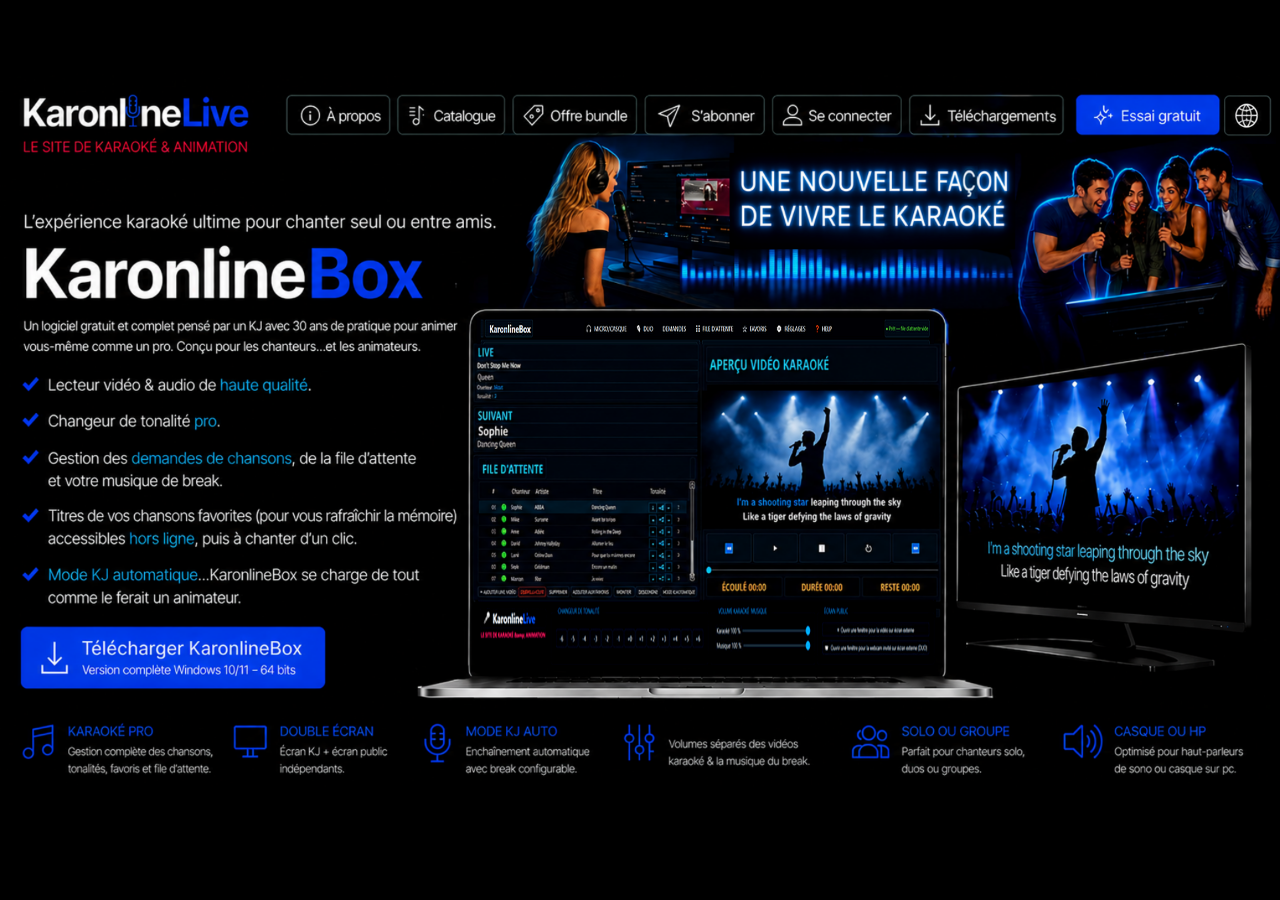
<file: index.html>
<!doctype html>
<html lang="fr">
<head>
  <meta charset="utf-8">
  <meta name="viewport" content="width=device-width, initial-scale=1">
  <meta http-equiv="Cache-Control" content="no-cache, no-store, must-revalidate">
  <meta http-equiv="Pragma" content="no-cache">
  <meta http-equiv="Expires" content="0">
  <title>KaronlineLive</title>
  <link rel="stylesheet" href="css/styles.css?v=4">
  <style>
    html, body {
      margin: 0;
      width: 100%;
      height: 100%;
      background: #000;
      overflow: hidden;
    }

    body {
      display: flex;
      align-items: center;
      justify-content: center;
    }

    .page {
      width: 100vw;
      height: 100vh;
      display: flex;
      align-items: center;
      justify-content: center;
      overflow: hidden;
    }

    .home-canvas {
      aspect-ratio: 1728 / 1024;
      display: block;
      height: min(100vh, calc(100vw * 1024 / 1728));
      position: relative;
      width: min(100vw, calc(100vh * 1728 / 1024));
    }

    .home-canvas img {
      display: block;
      pointer-events: none;
      user-select: none;
      width: 100%;
      height: auto;
      -webkit-user-drag: none;
    }

    .about-trigger,
    .catalogue-trigger,
    .bundle-trigger,
    .register-trigger,
    .unsubscribe-trigger,
    .login-trigger,
    .logout-trigger,
    .download-nav-trigger,
    .trial-trigger {
      background: transparent;
      border: 0;
      cursor: pointer;
      padding: 0;
      position: absolute;
      z-index: 1;
    }

    .about-trigger { inset: 3.3% auto auto 22.1%; width: 7.8%; height: 5.9%; }
    .catalogue-trigger { inset: 3.3% auto auto 30.3%; width: 8.2%; height: 5.9%; }
    .bundle-trigger { inset: 3.3% auto auto 39.2%; width: 9.4%; height: 5.9%; }
    .register-trigger { inset: 3.3% auto auto 49.1%; width: 9.1%; height: 5.9%; }
    .login-trigger { inset: 3.3% auto auto 58.9%; width: 9.3%; height: 5.9%; }
    .download-nav-trigger { inset: 3.3% auto auto 68.9%; width: 9.3%; height: 5.9%; }
    .trial-trigger { top: 3.3%; left: 84.1%; width: 11.1%; height: 5.9%; }

    html[lang="en"] .trial-trigger {
      left: 81%;
      width: 10.5%;
    }

    .logout-trigger { inset: 3.3% auto auto 58.9%; width: 9.3%; height: 5.9%; }

    .unsubscribe-trigger { inset: 3.3% auto auto 49.1%; width: 9.1%; height: 5.9%; }

    .account-email-flashy {
      color: #00ffe1;
      display: block;
      font: 700 clamp(8px, 1.05vw, 15px) 'DM Sans', sans-serif;
      inset: 9.3% auto auto 50%;
      position: absolute;
      text-align: center;
      text-shadow: 0 0 6px #00ffe1, 0 0 12px #00c2ff;
      width: 18.2%;
      z-index: 1;
    }

    .download-trigger {
      background: transparent;
      border: 0;
      cursor: pointer;
      border-radius: 8px;
      inset: 77.5% auto auto 1.6%;
      padding: 0;
      position: absolute;
      z-index: 1;
      width: 24%;
      height: 9%;
    }

    .language-globe-trigger {
      background: transparent;
      border: 0;
      border-radius: 6px;
      cursor: pointer;
      top: 3.3%;
      left: 95.8%;
      padding: 0;
      position: absolute;
      width: 3.7%;
      height: 5.9%;
      z-index: 2;
    }

    html[lang="en"] .language-globe-trigger {
      left: 92%;
    }

    .language-dialog {
      background: #080e15;
      border: 1px solid #387a90;
      color: #f4f7fb;
      padding: 24px;
      width: min(350px, calc(100vw - 32px));
    }

    .language-dialog::backdrop { background: rgba(0, 0, 0, .78); }

    .language-options { display: flex; gap: 10px; margin-top: 18px; }

    .language-options button { flex: 1; }

    .terms-dialog {
      background: #080e15;
      border: 1px solid #387a90;
      color: #f4f7fb;
      max-height: min(800px, calc(100vh - 28px));
      padding: 26px;
      width: min(780px, calc(100vw - 28px));
    }

    .terms-dialog::backdrop { background: rgba(0, 0, 0, .82); }

    .terms-copy {
      border: 1px solid #20323b;
      color: #d8dee5;
      font-size: 13px;
      line-height: 1.55;
      margin: 16px 0;
      max-height: min(430px, 50vh);
      overflow-y: auto;
      padding: 14px;
      white-space: pre-line;
    }

    .terms-copy h3 { color: #00c8ff; margin: 0 0 10px; }
    .terms-check { align-items: center; display: flex; gap: 9px; margin: 10px 0; }
    .terms-check input { accent-color: #145cff; height: 17px; width: 17px; }
    
    .download-status {
      position: absolute;
      bottom: 20px;
      right: 20px;
      padding: 12px 16px;
      background: rgba(8, 14, 21, 0.95);
      border: 1px solid #20323b;
      border-radius: 6px;
      color: #f4f7fb;
      font-size: 13px;
      max-width: 300px;
      opacity: 0;
      transition: opacity 0.3s;
      z-index: 10;
    }
    
    .download-status.visible {
      opacity: 1;
    }
    
    .download-status.success {
      border-color: #4ade80;
      color: #4ade80;
    }
    
    .download-status.error {
      border-color: #ef4444;
      color: #ef4444;
    }

    .catalogue-dialog {
      background: #080e15;
      border: 1px solid #20323b;
      color: #f4f7fb;
      max-height: min(760px, calc(100vh - 32px));
      padding: 28px;
      width: min(900px, calc(100vw - 32px));
    }

    .catalogue-dialog::backdrop {
      background: rgba(0, 0, 0, .78);
    }

    .catalogue-dialog-header {
      align-items: start;
      display: flex;
      justify-content: space-between;
      gap: 20px;
    }

    .catalogue-dialog h2 {
      font: 600 40px var(--font-display);
      margin: 0;
    }

    .catalogue-dialog .catalogue-toolbar {
      padding-top: 20px;
    }

    .catalogue-dialog .song-list {
      max-height: min(430px, 52vh);
      overflow-y: auto;
    }

    @media (max-width: 760px) {
      .catalogue-dialog {
        padding: 22px 18px;
      }

      .catalogue-dialog h2 {
        font-size: 34px;
      }
    }

    /* Page d'accueil mobile : remplace l'image desktop par une mise en page reelle */
    .mobile-home {
      display: none;
    }

    @media (max-width: 640px) {
      html, body {
        overflow: auto;
        height: auto;
      }

      .page {
        display: none;
      }

      .mobile-home {
        display: flex;
        flex-direction: column;
        min-height: 100vh;
        padding: 28px 20px 40px;
        gap: 26px;
        background: radial-gradient(ellipse at 75% 0%, rgba(0,112,255,.18), transparent 45%), #030507;
        color: var(--white, #f4f7fb);
        font-family: var(--font-body, 'DM Sans', sans-serif);
      }

      .mobile-home .brand-row {
        display: flex;
        align-items: baseline;
        gap: 8px;
        font-family: var(--font-display, 'Barlow Condensed', sans-serif);
        font-size: 32px;
        font-weight: 600;
      }

      .mobile-home .brand-row span {
        color: var(--blue, #145cff);
      }

      .mobile-language-switcher {
        display: flex;
        gap: 6px;
      }

      .mobile-language-switcher button {
        background: #07131d;
        border: 1px solid #387a90;
        border-radius: 3px;
        color: #d8dee5;
        cursor: pointer;
        font: 700 12px 'DM Sans', sans-serif;
        min-width: 36px;
        padding: 6px 8px;
      }

      .mobile-language-switcher button[aria-pressed="true"] {
        background: #145cff;
        color: #fff;
      }

      .mobile-home .tagline {
        color: #e80055;
        font-size: 12px;
        font-weight: 700;
        letter-spacing: .06em;
        text-transform: uppercase;
        margin-top: -18px;
      }

      .mobile-home .pitch {
        font-size: 16px;
        color: #d8dee5;
        margin: 0;
      }

      .mobile-home h1 {
        font-family: var(--font-display, 'Barlow Condensed', sans-serif);
        font-size: 44px;
        font-weight: 600;
        line-height: .95;
        margin: 0;
      }

      .mobile-home h1 span {
        color: var(--blue, #145cff);
      }

      .mobile-home .mobile-actions {
        display: flex;
        flex-direction: column;
        gap: 12px;
      }

      .mobile-home .mobile-actions .button {
        width: 100%;
        font-size: 16px;
        height: 52px;
      }

      .mobile-home .mobile-features {
        display: grid;
        grid-template-columns: 1fr 1fr;
        gap: 14px;
        padding: 0;
        margin: 0;
        list-style: none;
      }

      .mobile-home .mobile-features li {
        border: 1px solid var(--line, #20323b);
        border-radius: 8px;
        padding: 12px;
        font-size: 12px;
        color: #d8dee5;
      }

      .mobile-home .mobile-features li strong {
        display: block;
        color: #fff;
        font-size: 13px;
        margin-bottom: 4px;
      }

      #download-status {
        position: static;
        margin-top: 12px;
        max-width: none;
      }
    }
  </style>
</head>
<body>
  <main class="page">
    <div class="home-canvas">
      <img id="home-visual" src="assets/ACCUEIL_FR.png" alt="KaronlineLive, logiciel de karaoké et animation">
      <button id="about-trigger" class="about-trigger" type="button" data-open-dialog="about-dialog" data-i18n-aria="about" aria-label="À propos de KaronlineLive"></button>
      <button id="catalogue-trigger" class="catalogue-trigger" type="button" aria-haspopup="dialog" aria-controls="catalogue-dialog" data-i18n-aria="catalogue" aria-label="Ouvrir le catalogue de chansons"></button>
      <button id="bundle-trigger" class="bundle-trigger" type="button" data-open-dialog="bundle-dialog" data-i18n-aria="bundle" aria-label="Découvrir l'offre bundle"></button>
      <button id="register-trigger" class="register-trigger" type="button" data-auth="guest" data-open-auth="register-dialog" data-i18n-aria="subscribe" aria-label="S'abonner"></button>
      <button id="login-trigger" class="login-trigger" type="button" data-open-auth="login-dialog" data-auth="guest" data-i18n-aria="signIn" aria-label="Se connecter"></button>
      <button id="logout-trigger" class="logout-trigger" type="button" data-auth="member" data-logout aria-label="Se déconnecter"></button>
      <button id="unsubscribe-trigger" class="unsubscribe-trigger" type="button" data-auth="member" data-open-dialog="unsubscribe-dialog" aria-label="Se désabonner"></button>
      <button id="download-nav-trigger" class="download-nav-trigger" type="button" data-open-dialog="downloads-dialog" data-i18n-aria="downloads" aria-label="Téléchargements"></button>
      <button id="trial-trigger" class="trial-trigger" type="button" data-open-dialog="trial-dialog" data-i18n-aria="trial" aria-label="Essai gratuit"></button>
      <span class="account-email-flashy" data-auth="member" data-account-email></span>
      <button id="language-globe-trigger" class="language-globe-trigger" type="button" data-language-picker aria-label="Choisir la langue" title="Choisir la langue"></button>
      <button id="download-trigger" class="download-trigger" type="button" aria-label="Télécharger KaronlineBox pour Windows" title="Nécessite serveur LAN actif (python lan_server.py --port 8765)"></button>
    </div>
    <div id="download-status" class="download-status" aria-live="polite"></div>
  </main>
  <div class="mobile-home">
    <div>
      <p class="brand-row">Karonline<span>Live</span></p>
      <p class="tagline" data-i18n="mobileTagline">Le site de karaoké &amp; animation</p>
    </div>
    <div class="mobile-language-switcher" aria-label="Choix de langue">
      <button type="button" data-language="fr" aria-pressed="true">FR</button>
      <button type="button" data-language="en" aria-pressed="false">EN</button>
    </div>
    <p class="pitch" data-i18n="mobilePitch">Une nouvelle façon de vivre le karaoké</p>
    <h1>Karonline<span>Box</span></h1>
    <div class="mobile-actions">
      <button id="catalogue-trigger-mobile" class="button button-primary" type="button" aria-haspopup="dialog" aria-controls="catalogue-dialog" data-i18n="participate">Participer</button>
    </div>
    <ul class="mobile-features">
      <li><strong data-i18n="featureKaraokeTitle">Karaoké pro</strong><span data-i18n="featureKaraokeBody">Gestion complète des chansons, tonalités, favoris et file d'attente.</span></li>
      <li><strong data-i18n="featureScreenTitle">Double écran</strong><span data-i18n="featureScreenBody">Écran KJ + écran public indépendants.</span></li>
      <li><strong data-i18n="featureAutoTitle">Mode KJ auto</strong><span data-i18n="featureAutoBody">Enchaînement automatique avec break configurable.</span></li>
      <li><strong data-i18n="featureGroupTitle">Solo ou groupe</strong><span data-i18n="featureGroupBody">Parfait pour chanteurs solo, duos ou groupes.</span></li>
    </ul>
  </div>
  <dialog id="about-dialog" class="auth-dialog">
    <button class="dialog-close" type="button" data-close-dialog="about-dialog" aria-label="Fermer">×</button>
    <p class="eyebrow">KaronlineLive</p>
    <h2 data-i18n="aboutTitle">À propos</h2>
    <p data-i18n="aboutLead" style="color: #d8dee5; font-size: 14px; margin-bottom: 16px;">
      KaronlineLive est la solution moderne de karaoké &amp; animation en ligne pour soirées, événements, établissements et passionnés.
    </p>
    <p data-i18n="aboutBody" style="color: #9aa9b7; font-size: 13px; margin-bottom: 20px;">
      Profitez de notre catalogue interactif, gérez vos sessions en direct avec KaronlineBox et créez des moments d'animation inoubliables.
    </p>
    <div class="request-actions">
      <button class="button button-primary" type="button" data-close-dialog="about-dialog" data-i18n="close">Fermer</button>
    </div>
  </dialog>
  <dialog id="bundle-dialog" class="auth-dialog">
    <button class="dialog-close" type="button" data-close-dialog="bundle-dialog" aria-label="Fermer">×</button>
    <p class="eyebrow">KaronlineLive</p>
    <h2 data-i18n="bundleTitle">Offre bundle</h2>
    <p data-i18n="bundleLead" style="color: #d8dee5; font-size: 14px; margin-bottom: 16px;">
      Découvrez nos formules combinées : système d'animation complet, gestion multi-écrans et accès illimité au catalogue de karaoké.
    </p>
    <p data-i18n="bundleBody" style="color: #9aa9b7; font-size: 13px; margin-bottom: 20px;">
      Idéal pour les animateurs pro et les établissements souhaitant une solution intégrée clef en main.
    </p>
    <div class="request-actions">
      <button class="button button-primary" type="button" data-open-auth="register-dialog" data-close-dialog="bundle-dialog" data-i18n="subscribeNow">S'abonner maintenant</button>
      <button class="button button-primary" type="button" data-close-dialog="bundle-dialog" data-i18n="close">Fermer</button>
    </div>
  </dialog>
  <dialog id="trial-dialog" class="auth-dialog">
    <button class="dialog-close" type="button" data-close-dialog="trial-dialog" aria-label="Fermer">×</button>
    <p class="eyebrow">KaronlineLive</p>
    <h2 data-i18n="trialTitle">Essai gratuit</h2>
    <p data-i18n="trialLead" style="color: #d8dee5; font-size: 14px; margin-bottom: 16px;">
      Testez KaronlineLive gratuitement et explorez toutes les fonctionnalités de notre application karaoké !
    </p>
    <p data-i18n="trialBody" style="color: #9aa9b7; font-size: 13px; margin-bottom: 20px;">
      Création de compte instantanée sans engagement et sans carte bancaire requise.
    </p>
    <div class="request-actions">
      <button class="button button-primary" type="button" data-open-auth="register-dialog" data-close-dialog="trial-dialog" data-i18n="startTrial">Démarrer l'essai gratuit</button>
      <button class="button button-primary" type="button" data-close-dialog="trial-dialog" data-i18n="cancel">Annuler</button>
    </div>
  </dialog>
  <dialog id="downloads-dialog" class="auth-dialog" style="max-width: 500px;">
    <button class="dialog-close" type="button" data-close-dialog="downloads-dialog" aria-label="Fermer">×</button>
    <p class="eyebrow">KaronlineLive</p>
    <h2 data-i18n="downloadsTitle">Espace Téléchargements</h2>
    <div style="background: rgba(18, 77, 229, 0.15); border: 1px solid #145cff; border-radius: 8px; padding: 14px; margin-bottom: 16px;">
      <p style="color: #00c8ff; font-weight: 700; font-size: 15px; margin: 0 0 4px 0;">📦 KaronlineBox Setup V91.1</p>
      <p data-i18n="downloadsVersion" style="color: #d8dee5; font-size: 13px; margin: 0 0 6px 0;">Version officielle Windows - Build V91.1 du 05-09-2026</p>
      <p data-i18n="downloadsFile" style="color: #9aa9b7; font-size: 12px; margin: 0;">Fichier : KaronlineBox_V91_1_Setup.exe (~75 Mo)</p>
    </div>
    <p data-i18n="downloadsUpcoming" style="color: #d8dee5; font-size: 14px; margin-bottom: 12px;">
      Utilitaires audio et plugins d'animation à venir :
    </p>
    <ul style="color: #00c8ff; font-size: 13px; margin: 0 0 16px 0; padding-left: 20px; line-height: 1.8;">
      <li data-i18n="downloadsAudio">🎧 Outils de traitement &amp; effets audio (Bientôt)</li>
      <li data-i18n="downloadsSongbook">📄 Générateur de Songbook &amp; listes PDF (Bientôt)</li>
      <li data-i18n="downloadsAsio">🔊 Drivers ASIO &amp; configuration multi-sorties (Bientôt)</li>
      <li data-i18n="downloadsUtilities">🎵 Convertisseurs &amp; utilitaires karaoké (Bientôt)</li>
    </ul>
    <div class="request-actions">
      <button class="button button-primary" type="button" data-close-dialog="downloads-dialog" data-i18n="close">Fermer</button>
    </div>
  </dialog>
  <dialog id="download-license-dialog" class="terms-dialog">
    <button class="dialog-close" type="button" data-close-dialog="download-license-dialog" aria-label="Fermer">×</button>
    <p class="eyebrow">KaronlineBox</p>
    <h2 data-i18n="licenseTitle">CONDITIONS D'UTILISATION &amp; LICENCE KARONLINEBOX</h2>
    <p data-i18n="licenseVersion" style="color:#9aa9b7;font-size:13px;margin:0;">Version 1.0</p>
    <article id="terms-fr" class="terms-copy">
<h3>CONDITIONS D'UTILISATION &amp; LICENCE KARONLINEBOX</h3>
<strong>1. Objet</strong>
KaronlineBox est un logiciel permettant d'accéder aux services proposés par KaronlineLive, notamment la lecture de contenus karaoké et les fonctionnalités associées selon l'offre souscrite. L'installation du logiciel implique l'acceptation des présentes conditions.

<strong>2. Licence d'utilisation</strong>
Karonline accorde à l'utilisateur une licence personnelle, non exclusive et non transférable d'utilisation du logiciel. Cette licence n'accorde aucun droit de propriété sur le logiciel ni sur les contenus accessibles via celui-ci.
Il est interdit de copier ou redistribuer le logiciel, le revendre ou le louer, le modifier, le décompiler ou tenter de contourner ses protections, ou supprimer les mentions de propriété intellectuelle.

<strong>3. Compte utilisateur</strong>
L'utilisateur est responsable de la confidentialité de ses identifiants. Toute utilisation réalisée depuis son compte est réputée effectuée sous sa responsabilité. Le partage de compte n'est autorisé que lorsqu'il est explicitement prévu par l'abonnement concerné.

<strong>4. Contenus karaoké</strong>
Les chansons, vidéos, musiques, paroles et autres contenus demeurent la propriété de leurs titulaires respectifs. L'achat ou l'utilisation de KaronlineBox ne constitue pas une cession des droits d'auteur ou des droits voisins. Il est interdit d'extraire, copier, enregistrer, diffuser ou redistribuer les contenus sans autorisation légale.

<strong>5. Utilisation privée et publique</strong>
KaronlineBox peut être utilisé dans un cadre privé conformément à l'offre souscrite. Toute utilisation publique, commerciale ou dans un établissement recevant du public demeure soumise aux autorisations, licences et obligations légales applicables dans le pays d'utilisation. L'utilisateur est seul responsable du respect de ces obligations.

<strong>6. Webcam et microphone</strong>
Certaines fonctionnalités peuvent nécessiter l'accès à la webcam et au microphone. Ces accès sont toujours soumis à l'autorisation de Windows et de l'utilisateur. Karonline n'active jamais volontairement ces périphériques sans l'accord préalable de l'utilisateur.

<strong>7. Comportement interdit</strong>
Il est notamment interdit de harceler ou menacer d'autres utilisateurs, usurper une identité, diffuser des contenus illégaux, tenter de pirater ou perturber le service, ou contourner les limitations techniques de KaronlineBox. Toute violation peut entraîner la suspension ou la suppression du compte.

<strong>8. Disponibilité</strong>
Karonline s'efforce d'assurer la meilleure disponibilité possible du service. Des opérations de maintenance, mises à jour ou interruptions temporaires peuvent toutefois survenir sans ouvrir automatiquement droit à une indemnisation.

<strong>9. Responsabilité</strong>
L'utilisateur demeure responsable de l'utilisation qu'il fait du logiciel ainsi que du respect des lois applicables dans son pays. Karonline ne peut être tenu responsable d'une utilisation illégale ou non autorisée réalisée par l'utilisateur.

<strong>10. Acceptation</strong>
En cochant les deux cases ci-dessous, l'utilisateur confirme avoir lu les présentes Conditions d'utilisation et accepter la Licence KaronlineBox dans son intégralité.
    </article>
    <article id="terms-en" class="terms-copy" hidden>
<h3>TERMS OF USE &amp; KARONLINEBOX LICENSE</h3>
<strong>1. Purpose</strong>
KaronlineBox is software that provides access to the services offered by KaronlineLive, including karaoke playback and related features, depending on the subscribed plan. Installing the software implies acceptance of these terms.

<strong>2. License to Use</strong>
Karonline grants the user a personal, non-exclusive, and non-transferable license to use the software. This license does not grant any ownership rights to the software or the content accessible through it.
It is prohibited to copy or redistribute the software, resell or rent it, modify, decompile, or attempt to circumvent its protections, or remove any intellectual property notices.

<strong>3. User Account</strong>
The user is responsible for maintaining the confidentiality of their login credentials. Any use of their account is deemed to be carried out under their own responsibility. Account sharing is only permitted when explicitly provided for in the relevant subscription.

<strong>4. Karaoke Content</strong>
Songs, videos, music, lyrics, and other content remain the property of their respective owners. Purchasing or using KaronlineBox does not constitute a transfer of copyright or related rights. It is prohibited to extract, copy, record, broadcast, or redistribute the content without legal authorization.

<strong>5. Private and Public Use</strong>
KaronlineBox may be used privately in accordance with the subscribed offer. Any public, commercial, or institutional use remains subject to the authorizations, licenses, and legal obligations applicable in the country of use. The user is solely responsible for complying with these obligations.

<strong>6. Webcam and Microphone</strong>
Some features may require access to the webcam and microphone. This access is always subject to authorization from Windows and the user. Karonline never intentionally activates these devices without the user's prior consent.

<strong>7. Prohibited Behavior</strong>
It is specifically prohibited to harass or threaten other users, impersonate another user, distribute illegal content, attempt to hack or disrupt the service, or circumvent the technical limitations of KaronlineBox. Any violation may result in the suspension or deletion of the account.

<strong>8. Availability</strong>
Karonline strives to ensure the best possible service availability. However, maintenance, updates, or temporary interruptions may occur without automatically entitling the user to compensation.

<strong>9. Liability</strong>
The user remains responsible for their use of the software and for complying with the applicable laws in their country. Karonline cannot be held liable for any illegal or unauthorized use by the user.

<strong>10. Acceptance</strong>
By checking the two boxes below, the user confirms that they have read these Terms of Use and accept the KaronlineBox License in its entirety.
    </article>
    <label class="terms-check"><input id="terms-read-check" type="checkbox"><span data-i18n="termsRead">J'ai lu les Conditions d'utilisation.</span></label>
    <label class="terms-check"><input id="license-accept-check" type="checkbox"><span data-i18n="licenseAccept">J'accepte la Licence d'utilisation de KaronlineBox.</span></label>
    <div class="request-actions">
      <button id="license-download-confirm" class="button button-primary" type="button" disabled data-i18n="downloadConfirm">Télécharger KaronlineBox</button>
      <button class="button button-primary" type="button" data-close-dialog="download-license-dialog" data-i18n="cancel">Annuler</button>
    </div>
  </dialog>
  <dialog id="language-dialog" class="language-dialog">
    <button class="dialog-close" type="button" data-close-dialog="language-dialog" aria-label="Close">×</button>
    <p class="eyebrow">KaronlineLive</p>
    <h2>Language / Langue</h2>
    <div class="language-options">
      <button class="button button-primary" type="button" data-language-choice="fr">Français</button>
      <button class="button button-primary" type="button" data-language-choice="en">English</button>
    </div>
  </dialog>
  <dialog id="catalogue-dialog" class="catalogue-dialog" aria-labelledby="catalogue-dialog-title">
    <div class="catalogue-dialog-header">
      <div>
        <p class="eyebrow">KaronlineLive / Catalogue</p>
        <h2 id="catalogue-dialog-title" data-i18n="catalogueTitle">Choisissez votre chanson</h2>
        <p class="host-status"></p>
        <button class="host-change-link" type="button" data-change-host data-i18n="changeHost">Changer d'hôte</button>
        <button class="host-change-link host-disconnect-link" type="button" data-disconnect-host data-i18n="leaveSession">Se déconnecter de la session</button>
      </div>
      <button class="dialog-close" type="button" data-close-dialog="catalogue-dialog" aria-label="Fermer le catalogue">×</button>
    </div>
    <section class="catalogue-toolbar">
      <label for="search" data-i18n="searchLabel">Rechercher un titre ou un artiste</label>
      <input id="search" type="search" placeholder="Ex. Queen, Adele..." data-i18n-placeholder="searchPlaceholder" autocomplete="off">
      <span id="result-count" aria-live="polite"></span>
    </section>
    <section class="song-list" aria-label="Titres disponibles">
      <div id="songs" class="songs-grid"></div>
      <p id="empty-state" class="empty-state" data-i18n="noResults" hidden>Aucun titre ne correspond a votre recherche.</p>
    </section>
  </dialog>
  <dialog id="request-dialog" class="request-dialog">
    <form id="request-form">
      <button class="dialog-close" type="button" data-close-dialog="request-dialog" aria-label="Fermer">×</button>
      <p class="eyebrow" data-i18n="requestEyebrow">Demande de chanson</p><h2 data-i18n="requestTitle">Preparons votre passage</h2>
      <label for="singer" data-i18n="singer">Chanteur</label><input id="singer" name="singer" type="text" required>
      <label for="artist" data-i18n="artist">Artiste</label><input id="artist" name="artist" type="text" required>
      <label for="title" data-i18n="songTitle">Titre</label><input id="title" name="title" type="text" required>
      <label for="key" data-i18n="key">Tonalite</label>
      <select id="key" name="key">
        <option value="-6">-6</option><option value="-5">-5</option><option value="-4">-4</option>
        <option value="-3">-3</option><option value="-2">-2</option><option value="-1">-1</option>
        <option value="0" selected>0</option>
        <option value="1">+1</option><option value="2">+2</option><option value="3">+3</option>
        <option value="4">+4</option><option value="5">+5</option><option value="6">+6</option>
      </select>
      <div class="request-actions">
        <button class="button button-primary submit-button" type="submit" data-i18n="send">Envoyer</button>
        <button class="button button-primary" type="button" data-close-dialog="request-dialog" data-i18n="cancel">Annuler</button>
      </div>
      <output id="request-result" class="request-result" aria-live="polite"></output>
    </form>
  </dialog>
  <dialog id="host-connect-dialog" class="host-connect-dialog">
    <form id="host-connect-form">
      <button class="dialog-close" type="button" data-close-dialog="host-connect-dialog" aria-label="Fermer">×</button>
      <p class="eyebrow" data-i18n="hostConnectEyebrow">Connexion</p>
      <h2 data-i18n="hostConnectTitle">Rejoindre un hôte KaronlineBox</h2>
      <p data-i18n="hostConnectHelp">Demandez à votre animateur le <strong>nom de session</strong> qu'il a choisi (ex. soiree-marc), puis tapez-le ici.</p>
      <label for="host-url-input" data-i18n="sessionNameLabel">Nom de session</label>
      <input id="host-url-input" type="text" inputmode="text" autocapitalize="off" autocorrect="off" spellcheck="false" placeholder="soiree-marc" required autocomplete="off">
      <p class="host-connect-error" aria-live="polite"></p>
      <button class="button button-primary" type="submit" data-i18n="hostConnectSubmit">Se connecter</button>
    </form>
  </dialog>
  <dialog id="register-dialog" class="auth-dialog">
    <form id="register-form">
      <button class="dialog-close" type="button" data-close-dialog="register-dialog" aria-label="Fermer">×</button>
      <p class="eyebrow">KaronlineLive</p><h2 data-i18n="subscribeTitle">S'enregistrer</h2>
      <label for="reg-email" data-i18n="emailUsername">Adresse mail (identifiant)</label>
      <input id="reg-email" name="email" type="email" required autocomplete="email" placeholder="vous@exemple.com">
      <label for="reg-password" data-i18n="password">Mot de passe</label>
      <div class="password-field">
        <input id="reg-password" name="password" type="password" required minlength="8" autocomplete="new-password" placeholder="8 caractères minimum">
        <button class="password-toggle" type="button" data-password-toggle="reg-password" aria-label="Afficher le mot de passe" aria-pressed="false">&#128065;</button>
      </div>
      <label for="reg-card" data-i18n="cardOptional">Carte bancaire (optionnel)</label>
      <input id="reg-card" name="card" type="text" inputmode="numeric" autocomplete="cc-number" placeholder="Optionnel pendant la phase de test">
      <p class="auth-note" data-i18n="subscribeNote">Vos futures sessions KaronlineBox seront rattachées à ce compte pour la facturation. Phase tests amis/famille : aucun prélèvement, seuls les 4 derniers chiffres sont mémorisés.</p>
      <div id="register-verify-box" hidden>
        <label for="reg-verification-code">Code de vérification</label>
        <input id="reg-verification-code" name="verification_code" type="text" inputmode="numeric" maxlength="6" autocomplete="one-time-code" placeholder="123456">
        <div class="request-actions">
          <button id="register-verify-button" class="button button-primary" type="button">Vérifier mon email</button>
          <button id="register-resend-button" class="button button-primary" type="button">Renvoyer le code</button>
        </div>
      </div>
      <output id="register-result" class="request-result" aria-live="polite"></output>
      <div class="request-actions">
        <button class="button button-primary submit-button" type="submit" data-i18n="createAccount">Créer mon compte</button>
        <button class="button button-primary" type="button" data-close-dialog="register-dialog" data-i18n="cancel">Annuler</button>
      </div>
      <div class="request-actions" data-auth="member" hidden>
        <button id="subscribe-unsubscribe-trigger" class="button" type="button" data-open-dialog="unsubscribe-dialog" data-i18n="unsubscribeTitle">Se désabonner</button>
      </div>
    </form>
  </dialog>
  <dialog id="login-dialog" class="auth-dialog">
    <form id="login-form">
      <button class="dialog-close" type="button" data-close-dialog="login-dialog" aria-label="Fermer">×</button>
      <p class="eyebrow">KaronlineLive</p><h2>Se connecter</h2>
      <label for="login-email">Adresse mail</label>
      <input id="login-email" name="email" type="email" required autocomplete="username" placeholder="vous@exemple.com">
      <label for="login-password">Mot de passe</label>
      <div class="password-field">
        <input id="login-password" name="password" type="password" required autocomplete="current-password" placeholder="••••••••">
        <button class="password-toggle" type="button" data-password-toggle="login-password" aria-label="Afficher le mot de passe" aria-pressed="false">&#128065;</button>
      </div>
      <output id="login-result" class="request-result" aria-live="polite"></output>
      <button id="forgot-password-trigger" type="button" class="host-change-link">Email et/ou mot de passe oublié ?</button>
      <div class="request-actions">
        <button class="button button-primary submit-button" type="submit">Connexion</button>
        <button class="button button-primary" type="button" data-close-dialog="login-dialog">Annuler</button>
      </div>
    </form>
  </dialog>
  <dialog id="unsubscribe-dialog" class="auth-dialog">
    <button class="dialog-close" type="button" data-close-dialog="unsubscribe-dialog" aria-label="Fermer">×</button>
    <p class="eyebrow">KaronlineLive</p>
    <h2 data-i18n="unsubscribeTitle">Se désabonner</h2>
    <p data-i18n="unsubscribeText" style="color:#d8dee5;font-size:14px;margin-bottom:18px;">Votre compte sera désactivé et toutes vos sessions seront fermées. Cette action est réversible uniquement en contactant KaronlineLive.</p>
    <output id="unsubscribe-result" class="request-result" aria-live="polite"></output>
    <div class="request-actions">
      <button id="unsubscribe-confirm" class="button button-primary" type="button" data-i18n="unsubscribeConfirm">Confirmer annulation</button>
      <button class="button button-primary" type="button" data-close-dialog="unsubscribe-dialog" data-i18n="cancel">Annuler</button>
    </div>
  </dialog>
  <dialog id="forgot-password-dialog" class="auth-dialog">
    <button class="dialog-close" type="button" data-close-dialog="forgot-password-dialog" aria-label="Fermer">×</button>
    <p class="eyebrow">KaronlineLive</p><h2>Récupérer mon compte</h2>
    <div id="forgot-request-box">
      <form id="forgot-password-form">
        <label for="forgot-email">Adresse mail</label>
        <input id="forgot-email" name="email" type="email" required placeholder="vous@exemple.com">
        <div class="request-actions">
          <button class="button button-primary submit-button" type="submit">Envoyer le code</button>
        </div>
      </form>
    </div>
    <div id="forgot-reset-box" hidden>
      <form id="forgot-reset-form">
        <input id="forgot-reset-email" type="hidden">
        <label for="forgot-code">Code reçu par e-mail</label>
        <input id="forgot-code" type="text" inputmode="numeric" required placeholder="123456">
        <label for="forgot-new-password">Nouveau mot de passe</label>
        <input id="forgot-new-password" type="password" required minlength="8" placeholder="8 caractères minimum">
        <div class="request-actions">
          <button class="button button-primary submit-button" type="submit">Valider</button>
        </div>
      </form>
    </div>
    <output id="forgot-result" class="request-result" aria-live="polite"></output>
  </dialog>
  <script src="js/i18n.js?v=4"></script>
  <script src="js/config.js?v=18"></script>
  <script src="js/app.js?v=14"></script>
  <script src="js/auth.js?v=8"></script>
</body>
</html>
</file>
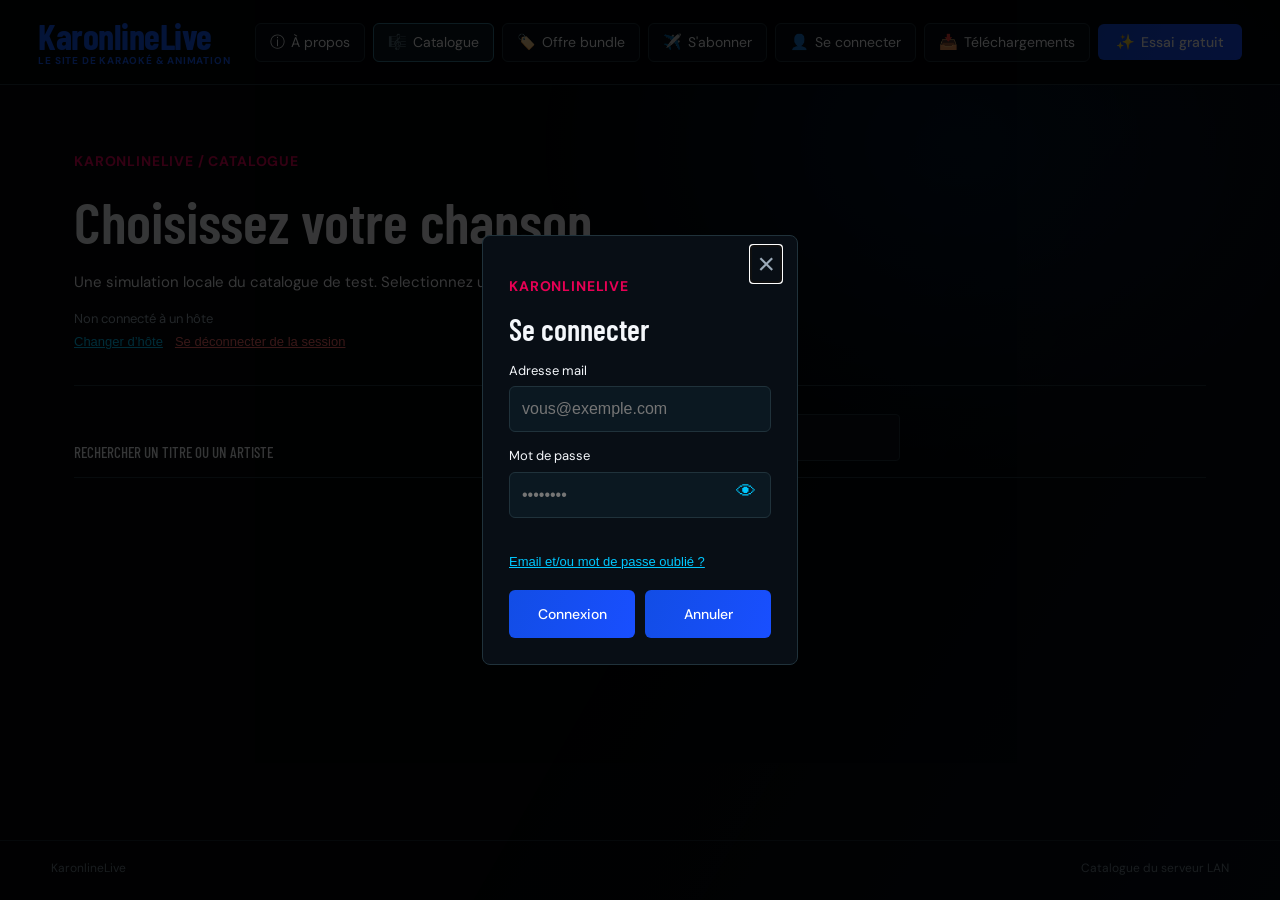
<file: catalogue.html>
<!doctype html>
<html lang="fr">
<head>
  <meta charset="utf-8">
  <meta name="viewport" content="width=device-width, initial-scale=1">
  <meta http-equiv="Cache-Control" content="no-cache, no-store, must-revalidate">
  <meta http-equiv="Pragma" content="no-cache">
  <meta http-equiv="Expires" content="0">
  <title>Catalogue | KaronlineLive</title>
  <link rel="stylesheet" href="css/styles.css?v=4">
</head>
<body>
  <header class="site-header">
    <a class="brand" href="index.html" aria-label="Accueil KaronlineLive">
      <span class="brand-title">Karonline<span class="brand-live">Live</span></span>
      <span class="brand-sub">LE SITE DE KARAOKÉ &amp; ANIMATION</span>
    </a>
    <button class="menu-toggle" type="button" aria-expanded="false" aria-controls="main-nav">Menu</button>
    <nav id="main-nav" class="main-nav" aria-label="Navigation principale">
      <a href="#" data-open-dialog="about-dialog" class="nav-tab"><span class="nav-icon" aria-hidden="true">ⓘ</span> À propos</a>
      <a href="catalogue.html" class="nav-tab active"><span class="nav-icon" aria-hidden="true">🎼</span> Catalogue</a>
      <a href="#" data-open-dialog="bundle-dialog" class="nav-tab"><span class="nav-icon" aria-hidden="true">🏷️</span> Offre bundle</a>
      <a href="#" data-open-auth="register-dialog" class="nav-tab"><span class="nav-icon" aria-hidden="true">✈️</span> S'abonner</a>
      <a href="#" data-open-auth="login-dialog" data-auth="guest" class="nav-tab"><span class="nav-icon" aria-hidden="true">👤</span> Se connecter</a>
      <button type="button" data-auth="member" data-logout class="nav-tab nav-tab-logout" hidden><span class="nav-icon" aria-hidden="true">👤</span> Se déconnecter</button>
      <a href="#" data-open-dialog="downloads-dialog" class="nav-tab"><span class="nav-icon" aria-hidden="true">📥</span> Téléchargements</a>
      <a href="#" data-open-dialog="trial-dialog" class="button button-primary nav-tab-trial"><span class="nav-icon" aria-hidden="true">✨</span> Essai gratuit</a>
    </nav>
  </header>
  <main class="catalogue-page">
    <section class="page-heading"><p class="eyebrow">KaronlineLive / Catalogue</p><h1 data-i18n="catalogueTitle">Choisissez votre chanson</h1><p>Une simulation locale du catalogue de test. Selectionnez un titre pour preparer une demande.</p><p class="host-status"></p><button class="host-change-link" type="button" data-change-host data-i18n="changeHost">Changer d'hôte</button><button class="host-change-link host-disconnect-link" type="button" data-disconnect-host data-i18n="leaveSession">Se déconnecter de la session</button></section>
    <section class="catalogue-toolbar"><label for="search" data-i18n="searchLabel">Rechercher un titre ou un artiste</label><input id="search" type="search" placeholder="Ex. Queen, Adele..." data-i18n-placeholder="searchPlaceholder" autocomplete="off"><span id="result-count" aria-live="polite"></span></section>
    <section class="song-list" aria-label="Titres disponibles"><div id="songs" class="songs-grid"></div><p id="empty-state" class="empty-state" data-i18n="noResults" hidden>Aucun titre ne correspond a votre recherche.</p></section>
  </main>
  <dialog id="request-dialog" class="request-dialog">
    <form id="request-form">
      <button class="dialog-close" type="button" data-close-dialog="request-dialog" aria-label="Fermer">×</button>
      <p class="eyebrow" data-i18n="requestEyebrow">Demande de chanson</p><h2 data-i18n="requestTitle">Preparons votre passage</h2>
      <label for="singer" data-i18n="singer">Chanteur</label><input id="singer" name="singer" type="text" required>
      <label for="artist" data-i18n="artist">Artiste</label><input id="artist" name="artist" type="text" required>
      <label for="title" data-i18n="songTitle">Titre</label><input id="title" name="title" type="text" required>
      <label for="key" data-i18n="key">Tonalite</label>
      <select id="key" name="key">
        <option value="-6">-6</option><option value="-5">-5</option><option value="-4">-4</option>
        <option value="-3">-3</option><option value="-2">-2</option><option value="-1">-1</option>
        <option value="0" selected>0</option>
        <option value="1">+1</option><option value="2">+2</option><option value="3">+3</option>
        <option value="4">+4</option><option value="5">+5</option><option value="6">+6</option>
      </select>
      <div class="request-actions">
        <button class="button button-primary submit-button" type="submit" data-i18n="send">Envoyer</button>
        <button class="button button-primary" type="button" data-close-dialog="request-dialog" data-i18n="cancel">Annuler</button>
      </div>
      <output id="request-result" class="request-result" aria-live="polite"></output>
    </form>
  </dialog>
  <dialog id="host-connect-dialog" class="host-connect-dialog">
    <form id="host-connect-form">
      <button class="dialog-close" type="button" data-close-dialog="host-connect-dialog" aria-label="Fermer">×</button>
      <p class="eyebrow" data-i18n="hostConnectEyebrow">Connexion</p>
      <h2 data-i18n="hostConnectTitle">Rejoindre un hôte KaronlineBox</h2>
      <p data-i18n="hostConnectHelp">Demandez à votre animateur le <strong>nom de session</strong> qu'il a choisi (ex. soiree-marc), puis tapez-le ici.</p>
      <label for="host-url-input" data-i18n="sessionNameLabel">Nom de session</label>
      <input id="host-url-input" type="text" inputmode="text" autocapitalize="off" autocorrect="off" spellcheck="false" placeholder="soiree-marc" required autocomplete="off">
      <p class="host-connect-error" aria-live="polite"></p>
      <button class="button button-primary" type="submit" data-i18n="hostConnectSubmit">Se connecter</button>
    </form>
  </dialog>
  <dialog id="register-dialog" class="auth-dialog">
    <form id="register-form">
      <button class="dialog-close" type="button" data-close-dialog="register-dialog" aria-label="Fermer">×</button>
      <p class="eyebrow">KaronlineLive</p><h2>S'enregistrer</h2>
      <label for="reg-email">Adresse mail (identifiant)</label>
      <input id="reg-email" name="email" type="email" required autocomplete="email" placeholder="vous@exemple.com">
      <label for="reg-password">Mot de passe</label>
      <div class="password-field">
        <input id="reg-password" name="password" type="password" required minlength="8" autocomplete="new-password" placeholder="8 caractères minimum">
        <button class="password-toggle" type="button" data-password-toggle="reg-password" aria-label="Afficher le mot de passe" aria-pressed="false">&#128065;</button>
      </div>
      <label for="reg-card">Carte bancaire <small>(optionnel)</small></label>
      <input id="reg-card" name="card" type="text" inputmode="numeric" autocomplete="cc-number" placeholder="Optionnel pendant la phase de test">
      <p class="auth-note">Vos futures sessions KaronlineBox seront rattachées à ce compte pour la facturation. Phase tests amis/famille : aucun prélèvement, seuls les 4 derniers chiffres sont mémorisés.</p>
      <output id="register-result" class="request-result" aria-live="polite"></output>
      <div class="request-actions">
        <button class="button button-primary submit-button" type="submit">Créer mon compte</button>
        <button class="button button-primary" type="button" data-close-dialog="register-dialog">Annuler</button>
      </div>
    </form>
  </dialog>
  <dialog id="login-dialog" class="auth-dialog">
    <form id="login-form">
      <button class="dialog-close" type="button" data-close-dialog="login-dialog" aria-label="Fermer">×</button>
      <p class="eyebrow">KaronlineLive</p><h2>Se connecter</h2>
      <label for="login-email">Adresse mail</label>
      <input id="login-email" name="email" type="email" required autocomplete="username" placeholder="vous@exemple.com">
      <label for="login-password">Mot de passe</label>
      <div class="password-field">
        <input id="login-password" name="password" type="password" required autocomplete="current-password" placeholder="••••••••">
        <button class="password-toggle" type="button" data-password-toggle="login-password" aria-label="Afficher le mot de passe" aria-pressed="false">&#128065;</button>
      </div>
      <output id="login-result" class="request-result" aria-live="polite"></output>
      <button id="forgot-password-trigger" type="button" class="host-change-link">Email et/ou mot de passe oublié ?</button>
      <div class="request-actions">
        <button class="button button-primary submit-button" type="submit">Connexion</button>
        <button class="button button-primary" type="button" data-close-dialog="login-dialog">Annuler</button>
      </div>
    </form>
  </dialog>
  <dialog id="forgot-password-dialog" class="auth-dialog">
    <button class="dialog-close" type="button" data-close-dialog="forgot-password-dialog" aria-label="Fermer">×</button>
    <p class="eyebrow">KaronlineLive</p><h2>Récupérer mon compte</h2>
    <div id="forgot-request-box">
      <form id="forgot-password-form">
        <label for="forgot-email">Adresse mail</label>
        <input id="forgot-email" name="email" type="email" required placeholder="vous@exemple.com">
        <div class="request-actions">
          <button class="button button-primary submit-button" type="submit">Envoyer le code</button>
        </div>
      </form>
    </div>
    <div id="forgot-reset-box" hidden>
      <form id="forgot-reset-form">
        <input id="forgot-reset-email" type="hidden">
        <label for="forgot-code">Code reçu par e-mail</label>
        <input id="forgot-code" type="text" inputmode="numeric" required placeholder="123456">
        <label for="forgot-new-password">Nouveau mot de passe</label>
        <input id="forgot-new-password" type="password" required minlength="8" placeholder="8 caractères minimum">
        <div class="request-actions">
          <button class="button button-primary submit-button" type="submit">Valider</button>
        </div>
      </form>
    </div>
    <output id="forgot-result" class="request-result" aria-live="polite"></output>
  </dialog>
  <dialog id="about-dialog" class="auth-dialog">
    <button class="dialog-close" type="button" data-close-dialog="about-dialog" aria-label="Fermer">×</button>
    <p class="eyebrow">KaronlineLive</p>
    <h2>À propos</h2>
    <p style="color: #d8dee5; font-size: 14px; margin-bottom: 16px;">
      KaronlineLive est la solution moderne de karaoké &amp; animation en ligne pour soirées, événements, établissements et passionnés.
    </p>
    <p style="color: #9aa9b7; font-size: 13px; margin-bottom: 20px;">
      Profitez de notre catalogue interactif, gérez vos sessions en direct avec KaronlineBox et créez des moments d'animation inoubliables.
    </p>
    <div class="request-actions">
      <button class="button button-primary" type="button" data-close-dialog="about-dialog">Fermer</button>
    </div>
  </dialog>
  <dialog id="bundle-dialog" class="auth-dialog">
    <button class="dialog-close" type="button" data-close-dialog="bundle-dialog" aria-label="Fermer">×</button>
    <p class="eyebrow">KaronlineLive</p>
    <h2>Offre bundle</h2>
    <p style="color: #d8dee5; font-size: 14px; margin-bottom: 16px;">
      Découvrez nos formules combinées : système d'animation complet, gestion multi-écrans et accès illimité au catalogue de karaoké.
    </p>
    <p style="color: #9aa9b7; font-size: 13px; margin-bottom: 20px;">
      Idéal pour les animateurs pro et les établissements souhaitant une solution intégrée clef en main.
    </p>
    <div class="request-actions">
      <button class="button button-primary" type="button" data-open-auth="register-dialog" data-close-dialog="bundle-dialog">S'abonner maintenant</button>
      <button class="button button-primary" type="button" data-close-dialog="bundle-dialog">Fermer</button>
    </div>
  </dialog>
  <dialog id="trial-dialog" class="auth-dialog">
    <button class="dialog-close" type="button" data-close-dialog="trial-dialog" aria-label="Fermer">×</button>
    <p class="eyebrow">KaronlineLive</p>
    <h2>Essai gratuit</h2>
    <p style="color: #d8dee5; font-size: 14px; margin-bottom: 16px;">
      Testez KaronlineLive gratuitement et explorez toutes les fonctionnalités de notre application karaoké !
    </p>
    <p style="color: #9aa9b7; font-size: 13px; margin-bottom: 20px;">
      Création de compte instantanée sans engagement et sans carte bancaire requise.
    </p>
    <div class="request-actions">
      <button class="button button-primary" type="button" data-open-auth="register-dialog" data-close-dialog="trial-dialog">Démarrer l'essai gratuit</button>
      <button class="button button-primary" type="button" data-close-dialog="trial-dialog">Annuler</button>
    </div>
  </dialog>
  <dialog id="downloads-dialog" class="auth-dialog" style="max-width: 500px;">
    <button class="dialog-close" type="button" data-close-dialog="downloads-dialog" aria-label="Fermer">×</button>
    <p class="eyebrow">KaronlineLive</p>
    <h2>Espace Téléchargements</h2>
    <div style="background: rgba(18, 77, 229, 0.15); border: 1px solid #145cff; border-radius: 8px; padding: 14px; margin-bottom: 16px;">
      <p style="color: #00c8ff; font-weight: 700; font-size: 15px; margin: 0 0 4px 0;">📦 KaronlineBox Setup V90.2</p>
      <p style="color: #d8dee5; font-size: 13px; margin: 0 0 6px 0;">Version officielle Windows • Build du <strong>01-09-2026</strong></p>
      <p style="color: #9aa9b7; font-size: 12px; margin: 0;">Fichier : <code>karonlinebox_setup.exe</code> (~44,3 Mo)</p>
    </div>
    <p style="color: #d8dee5; font-size: 14px; margin-bottom: 12px;">
      Utilitaires audio et plugins d'animation à venir :
    </p>
    <ul style="color: #00c8ff; font-size: 13px; margin: 0 0 16px 0; padding-left: 20px; line-height: 1.8;">
      <li>🎧 Outils de traitement &amp; effets audio (Bientôt)</li>
      <li>📄 Générateur de Songbook &amp; listes PDF (Bientôt)</li>
      <li>🔊 Drivers ASIO &amp; configuration multi-sorties (Bientôt)</li>
      <li>🎵 Convertisseurs &amp; utilitaires karaoké (Bientôt)</li>
    </ul>
    <div class="request-actions">
      <button class="button button-primary" type="button" data-close-dialog="downloads-dialog">Fermer</button>
    </div>
  </dialog>
  <div class="account-zone">
    <div data-auth="member" class="account-chip-row" hidden>
      <span class="account-chip">Compte : <b data-account-email></b><small data-account-card></small><button type="button" class="account-logout" data-logout>Déconnexion</button></span>
    </div>
  </div>
  <footer class="site-footer"><span>KaronlineLive</span><span>Catalogue du serveur LAN</span></footer>
  <script src="js/i18n.js?v=3"></script>
  <script src="js/config.js?v=13"></script>
  <script src="js/app.js?v=14"></script>
  <script src="js/auth.js?v=7"></script>
</body>
</html>
</file>
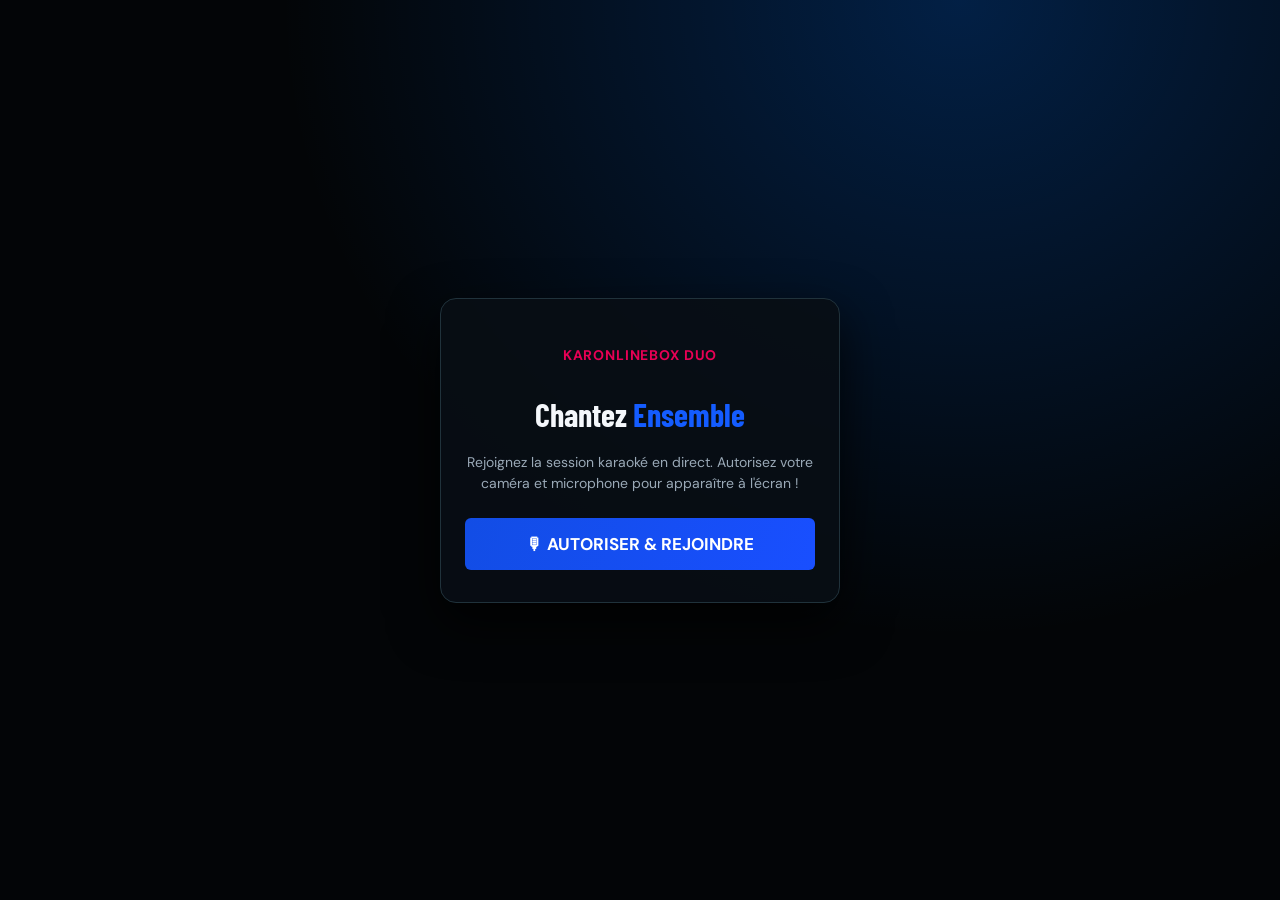
<file: duo.html>
<!doctype html>
<html lang="fr">
<head>
  <meta charset="utf-8">
  <meta name="viewport" content="width=device-width, initial-scale=1, maximum-scale=1, user-scalable=no">
  <title>KaronlineBox Duo — FaceTime Karaoké</title>
  <link rel="stylesheet" href="css/styles.css?v=14">
  <style>
    * {
      box-sizing: border-box;
      user-select: none;
    }
    html, body {
      margin: 0;
      padding: 0;
      width: 100%;
      height: 100%;
      background: #030507;
      color: #f4f7fb;
      font-family: var(--font-body, 'DM Sans', sans-serif);
      overflow: hidden;
    }

    .duo-container {
      position: relative;
      width: 100vw;
      height: 100vh;
      display: flex;
      flex-direction: column;
      background: #000;
    }

    /* Hôte en Grand */
    .host-video-container {
      position: absolute;
      inset: 0;
      width: 100%;
      height: 100%;
      z-index: 1;
      background: radial-gradient(circle at center, #081424, #020406);
      display: flex;
      align-items: center;
      justify-content: center;
    }

    .host-video-container video {
      width: 100%;
      height: 100%;
      object-fit: cover;
    }

    .host-placeholder {
      display: flex;
      flex-direction: column;
      align-items: center;
      gap: 12px;
      color: #9aa9b7;
      text-align: center;
      padding: 20px;
    }

    .host-placeholder .spinner {
      width: 48px;
      height: 48px;
      border: 4px solid rgba(20, 92, 255, 0.2);
      border-top-color: #145cff;
      border-radius: 50%;
      animation: spin 1s linear infinite;
    }

    @keyframes spin {
      to { transform: rotate(360deg); }
    }

    /* Incrustation Karaoké + Paroles (PiP) */
    .karaoke-pip {
      position: absolute;
      bottom: 90px;
      left: 16px;
      right: 16px;
      height: 140px;
      background: rgba(8, 14, 21, 0.92);
      border: 1px solid rgba(0, 200, 255, 0.4);
      border-radius: 12px;
      backdrop-filter: blur(8px);
      z-index: 10;
      padding: 12px;
      display: flex;
      flex-direction: column;
      justify-content: space-between;
      box-shadow: 0 10px 30px rgba(0,0,0,0.6);
    }

    .pip-header {
      display: flex;
      align-items: center;
      justify-content: space-between;
      font-size: 11px;
      text-transform: uppercase;
      letter-spacing: .05em;
      color: #00c8ff;
      font-weight: 700;
    }

    .pip-song-title {
      font-size: 16px;
      font-weight: 700;
      color: #ffffff;
      white-space: nowrap;
      overflow: hidden;
      text-overflow: ellipsis;
      margin-top: 2px;
    }

    .pip-lyrics-box {
      flex: 1;
      display: flex;
      align-items: center;
      justify-content: center;
      text-align: center;
      font-size: 17px;
      font-weight: 600;
      color: #00ffe1;
      text-shadow: 0 0 10px rgba(0, 255, 225, 0.4);
      padding: 4px 0;
    }

    .pip-progress {
      width: 100%;
      height: 4px;
      background: rgba(255, 255, 255, 0.1);
      border-radius: 2px;
      overflow: hidden;
    }

    .pip-progress-bar {
      height: 100%;
      width: 0%;
      background: linear-gradient(90deg, #145cff, #00c8ff);
      transition: width 0.3s linear;
    }

    /* Webcam de l'invité (Self-View Thumbnail) */
    .self-video-thumb {
      position: absolute;
      top: 16px;
      right: 16px;
      width: 100px;
      height: 140px;
      background: #000;
      border: 2px solid #145cff;
      border-radius: 10px;
      overflow: hidden;
      z-index: 12;
      box-shadow: 0 4px 20px rgba(0,0,0,0.5);
    }

    .self-video-thumb video {
      width: 100%;
      height: 100%;
      object-fit: cover;
      transform: scaleX(-1);
    }

    /* Barre d'outils inférieure */
    .duo-controls {
      position: absolute;
      bottom: 16px;
      left: 16px;
      right: 16px;
      height: 60px;
      background: rgba(8, 14, 21, 0.95);
      border: 1px solid var(--line, #20323b);
      border-radius: 30px;
      z-index: 20;
      display: flex;
      align-items: center;
      justify-content: space-around;
      padding: 0 16px;
    }

    .ctrl-btn {
      background: rgba(255, 255, 255, 0.1);
      border: none;
      color: #fff;
      width: 44px;
      height: 44px;
      border-radius: 50%;
      display: flex;
      align-items: center;
      justify-content: center;
      font-size: 20px;
      cursor: pointer;
      transition: background 0.2s, transform 0.15s;
    }

    .ctrl-btn:active {
      transform: scale(0.92);
    }

    .ctrl-btn.off {
      background: #e80055;
      color: #fff;
    }

    .ctrl-btn.leave {
      background: #ef4444;
    }

    /* Écran de permission/rejointure initiale */
    .permission-screen {
      position: fixed;
      inset: 0;
      z-index: 100;
      background: radial-gradient(ellipse at 75% 0%, rgba(0,112,255,.25), transparent 50%), #030507;
      display: flex;
      flex-direction: column;
      align-items: center;
      justify-content: center;
      padding: 24px;
      text-align: center;
    }

    .permission-card {
      background: rgba(8, 14, 21, 0.9);
      border: 1px solid var(--line, #20323b);
      border-radius: 16px;
      padding: 32px 24px;
      max-width: 400px;
      width: 100%;
      box-shadow: 0 20px 50px rgba(0,0,0,0.8);
    }

    .permission-card h1 {
      font-family: var(--font-display, 'Barlow Condensed', sans-serif);
      font-size: 32px;
      margin: 0 0 8px;
    }

    .permission-card h1 span {
      color: #145cff;
    }

    .permission-card p {
      color: #9aa9b7;
      font-size: 14px;
      margin-bottom: 24px;
      line-height: 1.5;
    }

    .join-btn {
      width: 100%;
      height: 52px;
      font-size: 17px;
      font-weight: 700;
    }
  </style>
</head>
<body>

  <!-- ÉCRAN D'AUTORISATION INITIAL -->
  <div id="permission-screen" class="permission-screen">
    <div class="permission-card">
      <p class="eyebrow" style="color:#e80055;font-weight:700;letter-spacing:.06em;">KARONLINEBOX DUO</p>
      <h1>Chantez <span>Ensemble</span></h1>
      <p>Rejoignez la session karaoké en direct. Autorisez votre caméra et microphone pour apparaître à l'écran !</p>
      <button id="join-btn" class="button button-primary join-btn" type="button">🎙 AUTORISER &amp; REJOINDRE</button>
    </div>
  </div>

  <!-- INTERFACE PRINCIPALE FACETIME KARAOKÉ -->
  <div class="duo-container">
    
    <!-- Hôte en Grand -->
    <div class="host-video-container">
      <video id="remote-video" autoplay playsinline></video>
      <img id="remote-img" style="width:100%;height:100%;object-fit:cover;display:none;">
      <div id="host-placeholder" class="host-placeholder">
        <div class="spinner"></div>
        <p><strong>Connexion à l'hôte...</strong><br>Préparez-vous à chanter !</p>
      </div>
    </div>

    <!-- Vignette Self-View (Invité) -->
    <div class="self-video-thumb">
      <video id="local-video" autoplay playsinline muted></video>
    </div>

    <!-- PiP Karaoké & Paroles Synchro -->
    <div class="karaoke-pip">
      <div class="pip-header">
        <span>● EN DIRECT</span>
        <span id="pip-singer">Chanteur : Prêt</span>
      </div>
      <div id="pip-song-title" class="pip-song-title">Prêt pour la chanson...</div>
      <div id="pip-lyrics" class="pip-lyrics-box">🎵 Les paroles s'afficheront ici 🎵</div>
      <div class="pip-progress">
        <div id="pip-progress-bar" class="pip-progress-bar"></div>
      </div>
    </div>

    <!-- Contrôles Inférieurs -->
    <div class="duo-controls">
      <button id="mic-toggle" class="ctrl-btn" type="button" aria-label="Microphone">🎤</button>
      <button id="cam-toggle" class="ctrl-btn" type="button" aria-label="Caméra">📹</button>
      <button id="leave-btn" class="ctrl-btn leave" type="button" aria-label="Quitter">✕</button>
    </div>
  </div>

  <script src="js/config.js?v=13"></script>
  <script src="js/duo_client.js?v=1"></script>
</body>
</html>
</file>
<file: css/styles.css>
@import url('https://fonts.googleapis.com/css2?family=Barlow+Condensed:wght@400;500;600;700&family=DM+Sans:wght@400;500;700&display=swap');
:root{--black:#030507;--panel:#080e15;--line:#20323b;--white:#f4f7fb;--muted:#9aa9b7;--blue:#145cff;--cyan:#00c8ff;--pink:#e80055;--font-body:'DM Sans',sans-serif;--font-display:'Barlow Condensed',sans-serif}*{box-sizing:border-box}html{scroll-behavior:smooth}body{margin:0;background:var(--black);color:var(--white);font-family:var(--font-body);font-size:15px;line-height:1.5}body:before{content:'';position:fixed;inset:0;pointer-events:none;background:radial-gradient(ellipse at 75% 16%,rgba(0,112,255,.13),transparent 31%),linear-gradient(120deg,transparent 55%,rgba(6,20,42,.5));z-index:-1}a{color:inherit;text-decoration:none}.site-header{align-items:center;display:flex;gap:24px;justify-content:space-between;padding:18px clamp(18px,3vw,50px);position:relative;z-index:2;background:rgba(3,5,7,0.95);border-bottom:1px solid var(--line)}.brand{display:flex;flex-direction:column;text-decoration:none;line-height:1}.brand-title{font-family:var(--font-display);font-size:36px;font-weight:700;color:var(--white);letter-spacing:-.5px}.brand-title span,.brand span,h1 span{color:var(--blue)}.brand-sub{color:var(--pink);font-family:var(--font-body);font-size:10px;font-weight:700;letter-spacing:.08em;text-transform:uppercase;margin-top:2px}.main-nav{align-items:center;display:flex;gap:8px}.main-nav .nav-tab,.main-nav>a:not(.button),.main-nav>button:not(.button){align-items:center;background:rgba(8,14,21,.85);border:1px solid var(--line);border-radius:6px;color:var(--white);cursor:pointer;display:inline-flex;font-family:var(--font-body);font-size:14px;font-weight:400;gap:6px;padding:8px 14px;text-decoration:none;white-space:nowrap;transition:background .2s,border-color .2s,transform .15s}.main-nav .nav-tab:hover,.main-nav>a:not(.button):hover,.main-nav>button:not(.button):hover,.main-nav .nav-tab.active,.main-nav>a.active{background:#0b1821;border-color:#387a90;color:#fff}.main-nav .nav-icon{font-size:15px;line-height:1}.button{border:0;border-radius:6px;cursor:pointer;display:inline-flex;font:500 16px var(--font-body);justify-content:center;padding:12px 22px;transition:filter .2s,transform .2s}.button:hover{filter:brightness(1.2);transform:translateY(-1px)}.button-primary,.main-nav .nav-tab-trial{align-items:center;background:linear-gradient(110deg,#124de5,#194fff);border:0;border-radius:6px;color:#fff;cursor:pointer;display:inline-flex;font-family:var(--font-body);font-size:14px;font-weight:500;gap:6px;padding:9px 18px;text-decoration:none;white-space:nowrap;transition:filter .2s,transform .2s}.button-primary:hover,.main-nav .nav-tab-trial:hover{filter:brightness(1.25);transform:translateY(-1px)}.menu-toggle{display:none}.hero{display:grid;grid-template-columns:minmax(400px,.8fr) minmax(500px,1.2fr);gap:3vw;max-width:1840px;margin:0 auto;min-height:620px;padding:30px clamp(24px,4vw,62px) 50px}.hero-copy{padding-top:48px}.eyebrow{color:var(--pink);font-size:14px;font-weight:700;letter-spacing:.06em;text-transform:uppercase}.intro{color:#d8dee5;font-size:18px;margin:48px 0 4px}.hero h1{font-family:var(--font-display);font-size:76px;font-weight:600;line-height:.95;margin:0 0 16px}.hero-text{color:#d0d8e0;max-width:590px}.feature-list{list-style:none;margin:26px 0;padding:0}.feature-list li{color:#d3dbe3;font-size:16px;margin:14px 0;padding-left:28px}.feature-list li:before{color:var(--blue);content:'✓';font-size:23px;font-weight:700;margin-left:-28px;margin-right:10px}.feature-list strong{color:var(--cyan);font-weight:500}.download-button{align-items:flex-start;flex-direction:column;font-size:18px;gap:0}.download-button span{font-size:30px;float:left;margin-right:10px}.download-button small{font-size:12px;opacity:.8}.hero-art{align-items:center;display:flex;min-width:0}.reference-frame{border:1px solid #1f3f67;box-shadow:0 0 50px rgba(0,85,255,.17);overflow:hidden;transform:perspective(900px) rotateY(-3deg);width:100%}.reference-frame img{display:block;max-width:100%;width:100%}.capabilities{border-top:1px solid #15212b;display:grid;gap:28px;grid-template-columns:repeat(6,1fr);padding:26px clamp(24px,4vw,62px) 40px}.capabilities article{display:flex;gap:11px}.capability-icon{color:var(--blue);font-size:34px;line-height:1}.capabilities h2{color:#dfe8f0;font:500 15px var(--font-display);margin:0;text-transform:uppercase}.capabilities p{color:var(--muted);font-size:11px;margin:3px 0 0}.site-footer{border-top:1px solid #17232d;color:#70818d;display:flex;justify-content:space-between;padding:18px clamp(24px,4vw,62px);font-size:12px}.catalogue-page{margin:0 auto;max-width:1180px;min-height:calc(100vh - 145px);padding:52px 24px 80px}.page-heading{border-bottom:1px solid var(--line);padding-bottom:32px}.page-heading h1{font:600 58px var(--font-display);margin:0}.page-heading p:last-child{color:var(--muted);margin:7px 0 0}.catalogue-toolbar{align-items:end;display:flex;justify-content:space-between;gap:20px;padding:28px 0 16px}.catalogue-toolbar label{font:500 15px var(--font-display);text-transform:uppercase}.catalogue-toolbar input{background:#091118;border:1px solid var(--line);border-radius:4px;color:var(--white);font:16px var(--font-body);padding:12px 15px;width:320px}.catalogue-toolbar input:focus,.request-dialog input:focus{border-color:var(--cyan);outline:2px solid rgba(0,200,255,.14)}#result-count{color:var(--muted);font-size:13px}.songs-grid{border-top:1px solid var(--line);display:grid;grid-template-columns:repeat(2,1fr);gap:0 20px}.song-row{align-items:center;background:transparent;border:0;border-bottom:1px solid var(--line);color:var(--white);cursor:pointer;display:flex;font:inherit;gap:18px;padding:18px 12px;text-align:left;transition:background .2s,padding .2s}.song-row:hover{background:#0a1721;padding-left:19px}.song-number{color:var(--blue);font:500 22px var(--font-display);width:32px}.song-meta{display:flex;flex:1;flex-direction:column}.song-meta strong{font-weight:500}.song-meta small{color:var(--muted);font-size:13px}.song-arrow{color:var(--cyan);font-size:22px}.empty-state{color:var(--muted);padding:30px 0}.request-dialog{background:#081118;border:1px solid #28566d;box-shadow:0 15px 80px #000;color:var(--white);max-width:520px;padding:34px;width:calc(100% - 32px)}.request-dialog::backdrop{background:rgba(0,0,0,.78);backdrop-filter:blur(3px)}.request-dialog h2{font:600 38px var(--font-display);margin:0 0 20px}.request-dialog label{color:#b9c7d3;display:block;font-size:13px;margin:13px 0 5px;text-transform:uppercase}.request-dialog input{background:#05090d;border:1px solid var(--line);border-radius:3px;color:var(--white);font:16px var(--font-body);padding:11px;width:100%}.dialog-close{background:transparent;border:0;color:var(--muted);cursor:pointer;font-size:30px;position:absolute;right:16px;top:10px}.submit-button{margin-top:24px;width:100%}.request-result{border-left:2px solid var(--cyan);color:#aeefff;display:block;font-family:monospace;font-size:12px;margin-top:18px;max-height:0;opacity:0;overflow:hidden;padding-left:10px;transition:opacity .2s,max-height .2s}.request-result.is-visible{max-height:100px;opacity:1;padding-top:8px}
@media(max-width:1050px){.main-nav>a:not(.button){padding:9px 8px}.main-nav{gap:3px}.hero{grid-template-columns:1fr 1fr}.capabilities{grid-template-columns:repeat(3,1fr)}}
@media(max-width:760px){.site-header{padding:20px 18px}.brand{font-size:34px}.menu-toggle{background:transparent;border:1px solid var(--line);color:var(--white);display:block;padding:8px 12px}.main-nav{align-items:stretch;background:#071017;border:1px solid var(--line);display:none;flex-direction:column;left:18px;padding:12px;position:absolute;right:18px;top:76px}.main-nav.is-open{display:flex}.hero{display:flex;flex-direction:column;padding:10px 18px 35px}.hero-copy{padding-top:15px}.intro{margin-top:28px}.hero h1{font-size:61px}.hero-art{order:-1}.reference-frame{transform:none}.capabilities{grid-template-columns:1fr 1fr;padding:24px 18px}.capabilities article{gap:8px}.capabilities p{font-size:10px}.site-footer{flex-direction:column;gap:5px;padding:16px 18px}.catalogue-page{padding:28px 18px 55px}.page-heading h1{font-size:47px}.catalogue-toolbar{align-items:stretch;flex-direction:column;gap:8px}.catalogue-toolbar input{width:100%}.songs-grid{grid-template-columns:1fr}.request-dialog{padding:28px 22px}}
.request-actions{display:grid;grid-template-columns:minmax(0,1fr) minmax(0,1fr);gap:10px;margin-top:18px}.request-actions .button{align-items:center;height:48px;justify-content:center;margin:0;min-width:0;padding:0 12px;text-align:center}
.host-connect-dialog{background:#080e15;border:1px solid var(--line);border-radius:8px;color:var(--white);max-width:min(440px,calc(100vw - 32px));padding:28px}.host-connect-dialog::backdrop{background:rgba(0,0,0,.78)}.host-connect-dialog h2{font:600 30px var(--font-display);margin:6px 0 12px}.host-connect-dialog p{color:#d8dee5;font-size:14px;margin:0 0 18px}.host-connect-dialog label{display:block;font-size:13px;margin-bottom:6px}.host-connect-dialog input{background:#0b1821;border:1px solid var(--line);border-radius:6px;color:var(--white);font-size:16px;margin-bottom:16px;padding:14px 12px;width:100%}.host-connect-dialog .button{height:50px;width:100%}
.host-status{color:var(--muted);font-size:13px;margin:6px 0 2px}.host-change-link{background:none;border:0;color:var(--cyan);cursor:pointer;font-size:13px;padding:0;text-decoration:underline}.host-disconnect-link{color:#ff6b6b;margin-left:12px}
.host-connect-error{color:#ff6b6b;font-size:13px;margin:-8px 0 12px;min-height:16px}
/* --- Compte / authentification (phase test amis/famille, pas de paiement) --- */
[data-auth][hidden]{display:none!important}
.account-zone{align-items:center;display:flex;gap:10px;justify-content:flex-end}
.auth-overlay{position:fixed;right:18px;top:16px;z-index:25}
.auth-overlay .account-link{padding:9px 16px;font-size:14px}
.account-chip{align-items:center;background:rgba(8,14,21,.88);border:1px solid var(--line);border-radius:999px;color:var(--white);display:inline-flex;font-size:13px;gap:10px;padding:7px 8px 7px 14px}
.account-chip b{color:#00c8ff;font-weight:600}
.account-chip small{color:var(--muted)}
.account-logout{background:none;border:0;color:#ff6b6b;cursor:pointer;font-size:12px;padding:4px 10px;text-decoration:underline}
.auth-dialog{background:#080e15;border:1px solid var(--line);border-radius:8px;color:var(--white);max-width:min(430px,calc(100vw - 32px));padding:26px}
.auth-dialog::backdrop{background:rgba(0,0,0,.78)}
.auth-dialog h2{font:600 30px var(--font-display);margin:4px 0 14px}
.auth-dialog label{display:block;font-size:13px;margin-bottom:6px}
.auth-dialog label small{color:var(--muted);font-weight:400}
.auth-dialog input{background:#0b1821;border:1px solid var(--line);border-radius:6px;color:var(--white);font-size:16px;margin-bottom:14px;padding:13px 12px;width:100%}
.password-field{position:relative}.password-field input{padding-right:48px}.password-toggle{align-items:center;background:transparent;border:0;color:var(--cyan);cursor:pointer;display:flex;font-size:20px;height:40px;justify-content:center;padding:0;position:absolute;right:7px;top:0;width:36px}.password-toggle:hover{color:var(--white)}.password-toggle:focus-visible{border-radius:4px;outline:2px solid var(--cyan);outline-offset:1px}
.auth-note{color:var(--muted);font-size:12px;margin:-6px 0 12px}
@media(max-width:760px){.auth-overlay{bottom:76px;left:18px;right:auto;top:auto}.auth-overlay .account-link{flex:1;text-align:center}}
</file>
